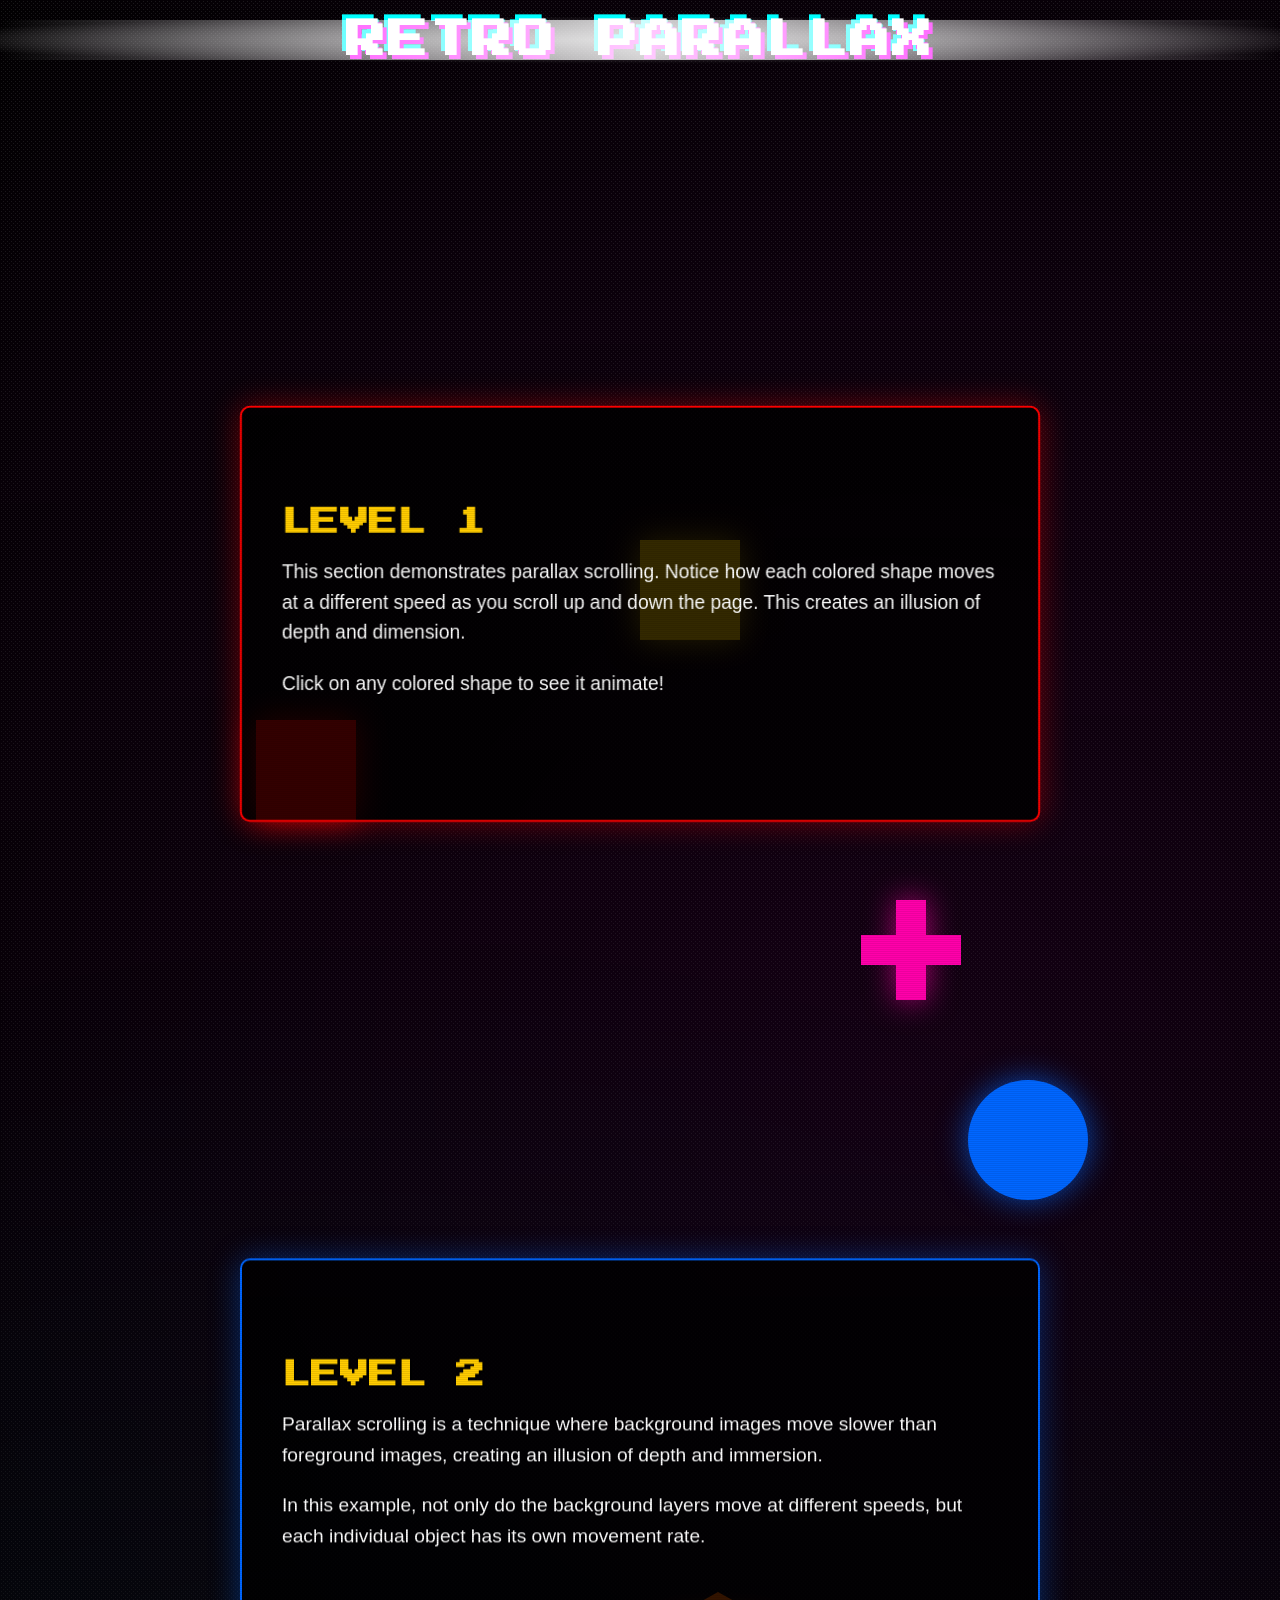
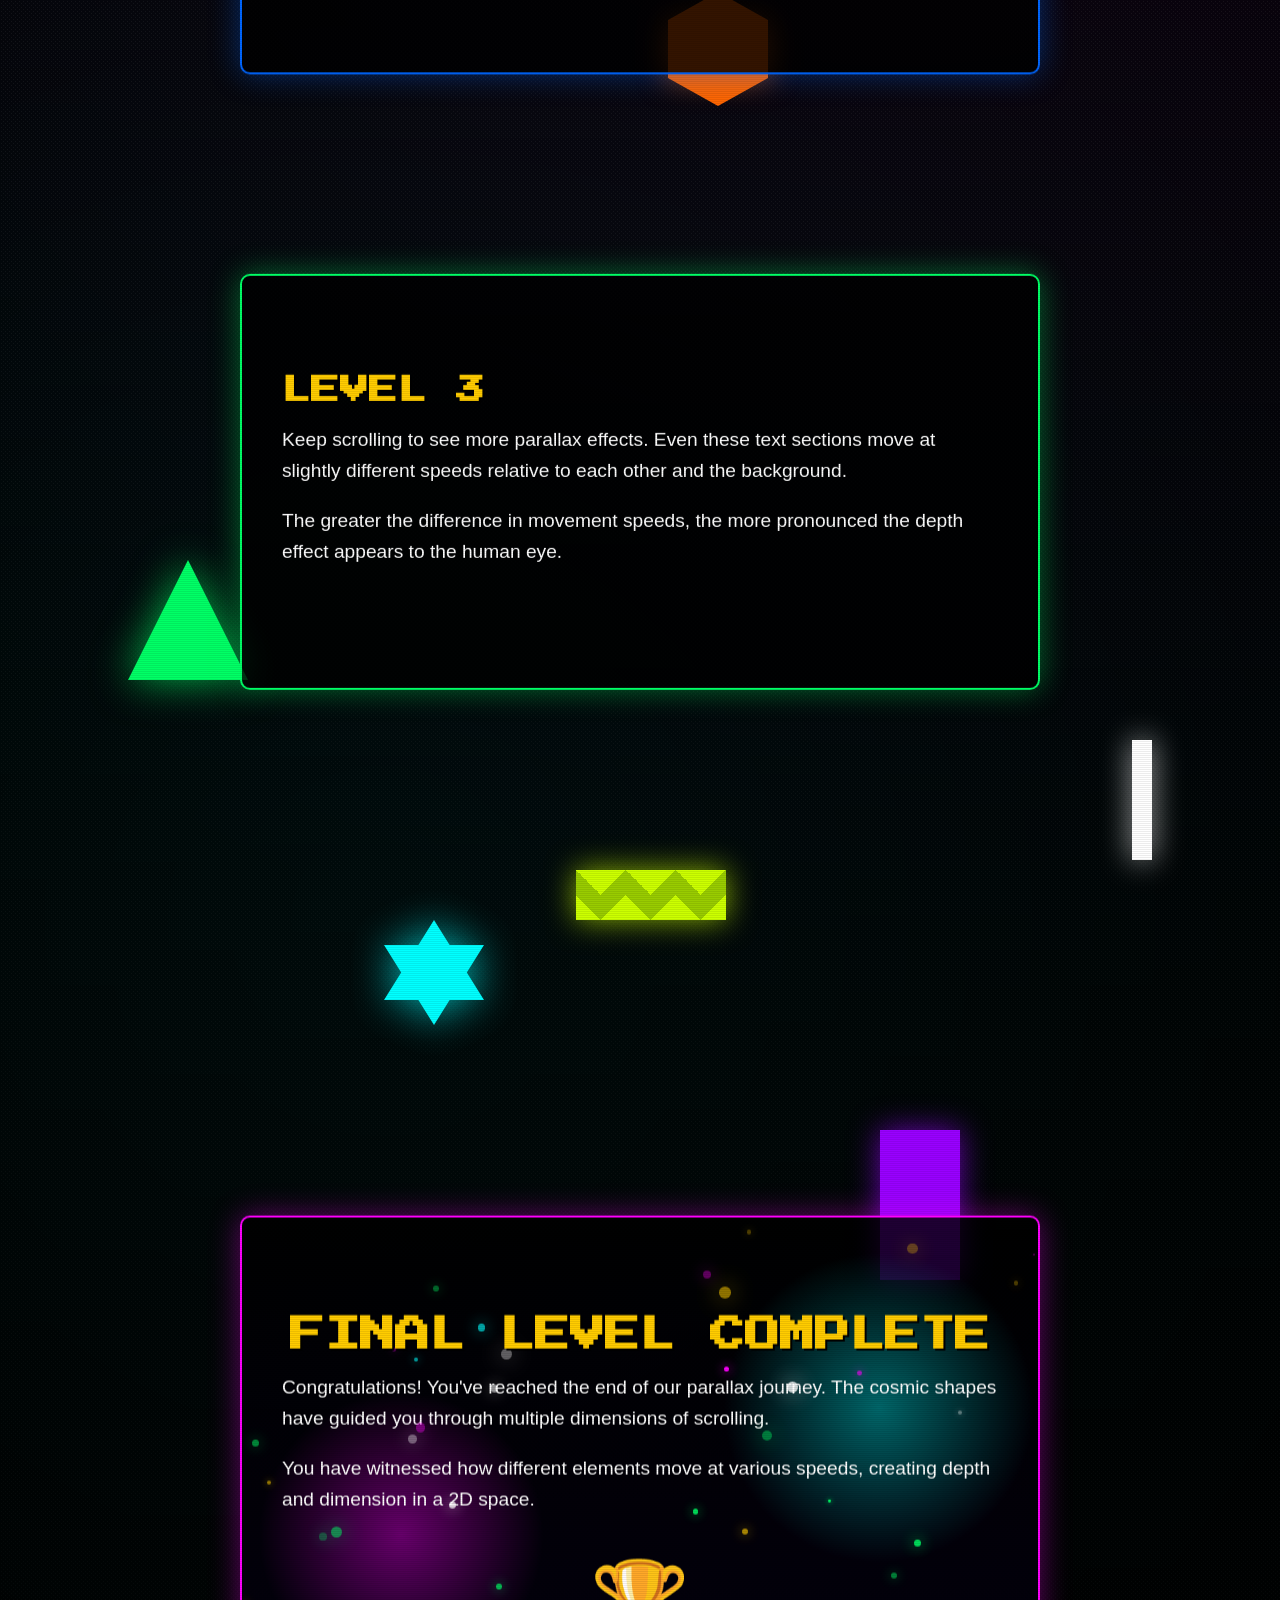
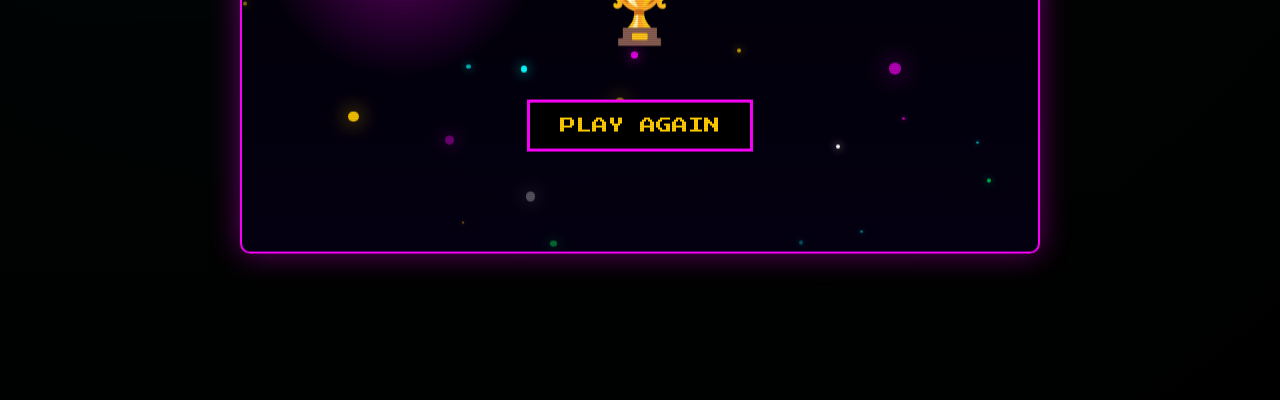
<file: task2/index.html>
<!DOCTYPE html>
<html lang="en">
<head>
  <meta charset="UTF-8">
  <meta name="viewport" content="width=device-width, initial-scale=1.0">
  <title>Pure Parallax Effect</title>
  <link href="https://fonts.googleapis.com/css2?family=Press+Start+2P&display=swap" rel="stylesheet">
  <link rel="stylesheet" href="style.css">
</head>
<body>
  <div class="fixed-title">
    <h1>RETRO PARALLAX</h1>
  </div>
  
  <div class="container">
    <div class="parallax-bg layer-0"></div>
    <div class="parallax-bg layer-1"></div>
    <div class="parallax-bg layer-2"></div>
    <div class="parallax-bg layer-3"></div>
    <div class="parallax-bg layer-4"></div>
    
    <div class="parallax-object square-red" data-speed="0.3"></div>
    <div class="parallax-object circle-blue" data-speed="0.5"></div>
    <div class="parallax-object triangle-green" data-speed="0.7"></div>
    <div class="parallax-object diamond-yellow" data-speed="0.2"></div>
    <div class="parallax-object rect-purple" data-speed="0.9"></div>
    <div class="parallax-object star-cyan" data-speed="0.4"></div>
    <div class="parallax-object hex-orange" data-speed="0.6"></div>
    <div class="parallax-object plus-pink" data-speed="0.8"></div>
    <div class="parallax-object cross-white" data-speed="0.35"></div>
    <div class="parallax-object zigzag-lime" data-speed="0.65"></div>
    
    <section class="content-section section-1" data-speed="0.1">
      <h2>LEVEL 1</h2>
      <p>This section demonstrates parallax scrolling. Notice how each colored shape moves at a different speed as you scroll up and down the page. This creates an illusion of depth and dimension.</p>
      <p>Click on any colored shape to see it animate!</p>
    </section>
    
    <section class="content-section section-2" data-speed="0.05">
      <h2>LEVEL 2</h2>
      <p>Parallax scrolling is a technique where background images move slower than foreground images, creating an illusion of depth and immersion.</p>
      <p>In this example, not only do the background layers move at different speeds, but each individual object has its own movement rate.</p>
    </section>
    
    <section class="content-section section-3" data-speed="0.15">
      <h2>LEVEL 3</h2>
      <p>Keep scrolling to see more parallax effects. Even these text sections move at slightly different speeds relative to each other and the background.</p>
      <p>The greater the difference in movement speeds, the more pronounced the depth effect appears to the human eye.</p>
    </section>
    
    <section class="content-section section-4" data-speed="0.08">
      <h2 class="final-title">FINAL LEVEL COMPLETE</h2>
      <div class="end-stars"></div>
      <p>Congratulations! You've reached the end of our parallax journey. The cosmic shapes have guided you through multiple dimensions of scrolling.</p>
      <p>You have witnessed how different elements move at various speeds, creating depth and dimension in a 2D space.</p>
      <div class="trophy">🏆</div>
      <button id="restart-btn">PLAY AGAIN</button>
    </section>
  </div>

  <script src="script.js"></script>
</body>
</html>
</file>
<file: task2/style.css>
* {
  margin: 0;
  padding: 0;
  box-sizing: border-box;
}

body {
  font-family: 'Arial', sans-serif;
  background: #111;
  color: #fff;
  overflow-x: hidden;
  height: 400vh;
  perspective: 1px;
}

.fixed-title {
  position: fixed;
  top: 20px;
  left: 0;
  width: 100%;
  text-align: center;
  z-index: 1000;
}

h1 {
  font-family: 'Press Start 2P', cursive;
  font-size: 2.5rem;
  color: #fff;
  text-shadow: 4px 4px 0 #ff00ff, -4px -4px 0 #00ffff;
  letter-spacing: 2px;
  animation: titleFlash 3s infinite;
  position: relative;
}

h1:before {
  content: '';
  position: absolute;
  top: 50%;
  left: 50%;
  transform: translate(-50%, -50%);
  width: 120%;
  height: 120%;
  background: radial-gradient(ellipse at center, rgba(255,255,255,0.7) 0%, rgba(255,255,255,0) 70%);
  z-index: -1;
  opacity: 0.7;
  animation: pulseLight 3s infinite alternate;
}

h1:after {
  content: '';
  position: absolute;
  top: 0;
  left: 0;
  width: 100%;
  height: 100%;
  background: linear-gradient(90deg, transparent, rgba(255,255,255,0.8), transparent);
  z-index: 1;
  animation: lightSweep 5s infinite;
  pointer-events: none;
}

@keyframes titleFlash {
  0% { color: #fff; text-shadow: 4px 4px 0 #ff00ff, -4px -4px 0 #00ffff; }
  25% { color: #ffcc00; text-shadow: 4px 4px 0 #ff0000, -4px -4px 0 #0000ff; }
  50% { color: #00ffff; text-shadow: 4px 4px 0 #ff6600, -4px -4px 0 #00ff66; }
  75% { color: #ff00ff; text-shadow: 4px 4px 0 #ffcc00, -4px -4px 0 #00ccff; }
  100% { color: #fff; text-shadow: 4px 4px 0 #ff00ff, -4px -4px 0 #00ffff; }
}

@keyframes pulseLight {
  0% { opacity: 0.3; width: 100%; height: 100%; }
  100% { opacity: 0.7; width: 150%; height: 150%; }
}

@keyframes lightSweep {
  0% { transform: translateX(-100%) skewX(-30deg); }
  20% { transform: translateX(100%) skewX(-30deg); }
  100% { transform: translateX(100%) skewX(-30deg); }
}

.container {
  position: relative;
  width: 100%;
  height: 400vh;
  overflow: hidden;
}

.parallax-bg {
  position: fixed;
  top: 0;
  left: 0;
  width: 100%;
  height: 100%;
  background-color: transparent;
  will-change: transform;
  z-index: 0;
}

.layer-0 {
  background: radial-gradient(circle, #000000 0%, #000000 100%);
  z-index: 1;
}

.layer-1 {
  background: radial-gradient(circle at 70% 30%, rgba(255, 0, 255, 0.1) 0%, transparent 60%);
  z-index: 2;
}

.layer-2 {
  background: radial-gradient(circle at 30% 70%, rgba(0, 255, 255, 0.1) 0%, transparent 60%);
  z-index: 3;
}

.layer-3 {
  background: linear-gradient(rgba(0, 0, 0, 0), rgba(0, 0, 0, 0)),
              url("data:image/svg+xml,%3Csvg xmlns='http://www.w3.org/2000/svg' width='4' height='4' viewBox='0 0 4 4'%3E%3Cpath fill='%23ffffff' fill-opacity='0.1' d='M1 3h1v1H1V3zm2-2h1v1H3V1z'%3E%3C/path%3E%3C/svg%3E");
  z-index: 4;
}

.layer-4 {
  background: linear-gradient(rgba(0, 0, 0, 0), rgba(0, 0, 0, 0.8));
  z-index: 5;
}

.parallax-object {
  position: fixed;
  will-change: transform;
  z-index: 10;
  transition: transform 0.2s ease;
  cursor: pointer;
}

.parallax-object:hover {
  transform: scale(1.1);
}

.square-red {
  width: 100px;
  height: 100px;
  background-color: #ff0000;
  top: 20%;
  left: 20%;
  box-shadow: 0 0 30px rgba(255, 0, 0, 0.7);
}

.circle-blue {
  width: 120px;
  height: 120px;
  background-color: #0066ff;
  border-radius: 50%;
  top: 30%;
  right: 15%;
  box-shadow: 0 0 30px rgba(0, 102, 255, 0.7);
}

.triangle-green {
  width: 0;
  height: 0;
  border-left: 60px solid transparent;
  border-right: 60px solid transparent;
  border-bottom: 120px solid #00ff66;
  top: 60%;
  left: 10%;
  filter: drop-shadow(0 0 20px rgba(0, 255, 102, 0.7));
}

.diamond-yellow {
  width: 100px;
  height: 100px;
  background-color: #ffcc00;
  transform: rotate(45deg);
  top: 15%;
  left: 50%;
  box-shadow: 0 0 30px rgba(255, 204, 0, 0.7);
}

.rect-purple {
  width: 80px;
  height: 150px;
  background-color: #9900ff;
  bottom: 20%;
  right: 25%;
  box-shadow: 0 0 30px rgba(153, 0, 255, 0.7);
}

.star-cyan {
  position: fixed;
  width: 0;
  height: 0;
  border-left: 50px solid transparent;
  border-right: 50px solid transparent;
  border-bottom: 80px solid #00ffff;
  top: 70%;
  left: 30%;
  filter: drop-shadow(0 0 20px rgba(0, 255, 255, 0.7));
}

.star-cyan:after {
  content: "";
  position: absolute;
  top: 25px;
  left: -50px;
  border-left: 50px solid transparent;
  border-right: 50px solid transparent;
  border-top: 80px solid #00ffff;
}

.hex-orange {
  width: 100px;
  height: 57.7px;
  background-color: #ff6600;
  position: fixed;
  top: 45%;
  right: 40%;
  box-shadow: 0 0 30px rgba(255, 102, 0, 0.7);
}

.hex-orange:before,
.hex-orange:after {
  content: "";
  position: absolute;
  width: 0;
  height: 0;
  border-left: 50px solid transparent;
  border-right: 50px solid transparent;
}

.hex-orange:before {
  bottom: 100%;
  border-bottom: 28.9px solid #ff6600;
}

.hex-orange:after {
  top: 100%;
  border-top: 28.9px solid #ff6600;
}

.plus-pink {
  position: fixed;
  width: 30px;
  height: 100px;
  background-color: #ff00aa;
  top: 25%;
  left: 70%;
  box-shadow: 0 0 30px rgba(255, 0, 170, 0.7);
}

.plus-pink:after {
  content: "";
  position: absolute;
  width: 100px;
  height: 30px;
  background-color: #ff00aa;
  left: -35px;
  top: 35px;
}

.cross-white {
  position: fixed;
  width: 20px;
  height: 120px;
  background-color: #ffffff;
  top: 65%;
  right: 10%;
  transform: rotate(45deg);
  box-shadow: 0 0 30px rgba(255, 255, 255, 0.7);
}

.cross-white:after {
  content: "";
  position: absolute;
  width: 120px;
  height: 20px;
  background-color: #ffffff;
  left: -50px;
  top: 50px;
  transform: rotate(90deg);
}

.zigzag-lime {
  position: fixed;
  width: 150px;
  height: 50px;
  bottom: 30%;
  left: 45%;
  background: linear-gradient(135deg, #ccff00 25%, transparent 25%) -25px 0,
              linear-gradient(225deg, #ccff00 25%, transparent 25%) -25px 0,
              linear-gradient(315deg, #ccff00 25%, transparent 25%),
              linear-gradient(45deg, #ccff00 25%, transparent 25%);
  background-size: 50px 50px;
  background-color: #99cc00;
  box-shadow: 0 0 30px rgba(204, 255, 0, 0.7);
}

.content-section {
  position: relative;
  width: 80%;
  max-width: 800px;
  margin: 0 auto;
  padding: 100px 40px;
  background-color: rgba(0, 0, 0, 0.8);
  border: 2px solid;
  border-radius: 10px;
  margin-top: 50vh;
  z-index: 20;
  will-change: transform;
}

.section-1 {
  border-color: #ff0000;
  box-shadow: 0 0 30px rgba(255, 0, 0, 0.4);
}

.section-2 {
  border-color: #0066ff;
  box-shadow: 0 0 30px rgba(0, 102, 255, 0.4);
}

.section-3 {
  border-color: #00ff66;
  box-shadow: 0 0 30px rgba(0, 255, 102, 0.4);
}

.section-4 {
  border-color: #ff00ff;
  box-shadow: 0 0 30px rgba(255, 0, 255, 0.4);
  margin-bottom: 0;
  min-height: 60vh;
  display: flex;
  flex-direction: column;
  justify-content: center;
  position: relative;
  overflow: hidden;
  background: linear-gradient(rgba(0, 0, 0, 0.8), rgba(5, 0, 20, 0.9));
}

.section-4:before {
  content: '';
  position: absolute;
  top: 0;
  left: 0;
  right: 0;
  bottom: 0;
  background: 
    radial-gradient(circle at 20% 50%, rgba(255, 0, 255, 0.4) 0%, transparent 20%),
    radial-gradient(circle at 80% 30%, rgba(0, 255, 255, 0.4) 0%, transparent 20%);
  z-index: -1;
  animation: finalGlow 5s infinite alternate;
}

@keyframes finalGlow {
  0% {
    background-position: 0% 0%, 100% 0%;
    opacity: 0.5;
  }
  100% {
    background-position: 10% 10%, 90% 20%;
    opacity: 0.8;
  }
}

h2 {
  font-family: 'Press Start 2P', cursive;
  color: #ffcc00;
  font-size: 1.8rem;
  margin-bottom: 20px;
  text-shadow: 2px 2px 0 #000;
}

p {
  font-size: 1.2rem;
  line-height: 1.6;
  margin-bottom: 20px;
}

.final-title {
  font-size: 2.2rem;
  text-align: center;
  animation: finalTitleGlow 2s infinite alternate;
  position: relative;
  z-index: 2;
}

@keyframes finalTitleGlow {
  0% {
    color: #ffcc00;
    text-shadow: 0 0 10px rgba(255, 204, 0, 0.7),
                 0 0 20px rgba(255, 204, 0, 0.5);
  }
  100% {
    color: #ff00ff;
    text-shadow: 0 0 15px rgba(255, 0, 255, 0.8),
                 0 0 30px rgba(255, 0, 255, 0.6);
  }
}

.trophy {
  font-size: 5rem;
  text-align: center;
  margin: 20px 0;
  animation: trophyGlow 1.5s infinite alternate;
}

@keyframes trophyGlow {
  0% {
    transform: scale(1);
    text-shadow: 0 0 10px rgba(255, 204, 0, 0.7);
  }
  100% {
    transform: scale(1.1);
    text-shadow: 0 0 30px rgba(255, 204, 0, 1);
  }
}

.end-stars {
  position: absolute;
  top: 0;
  left: 0;
  width: 100%;
  height: 100%;
  z-index: 0;
  overflow: hidden;
}

#restart-btn {
  font-family: 'Press Start 2P', cursive;
  background-color: #000;
  color: #ffcc00;
  border: 3px solid #ff00ff;
  padding: 15px 30px;
  font-size: 1rem;
  cursor: pointer;
  display: block;
  margin: 30px auto 0;
  transition: all 0.3s ease;
  position: relative;
  z-index: 2;
  animation: buttonPulse 2s infinite alternate;
}

@keyframes buttonPulse {
  0% {
    box-shadow: 0 0 10px rgba(255, 0, 255, 0.7);
  }
  100% {
    box-shadow: 0 0 30px rgba(255, 0, 255, 1),
                0 0 50px rgba(255, 0, 255, 0.5);
  }
}

#restart-btn:hover {
  background-color: #ff00ff;
  color: #fff;
  transform: translateY(-5px) scale(1.1);
  animation: none;
  box-shadow: 0 10px 30px rgba(255, 0, 255, 0.9);
}

.animate-pulse {
  animation: pulse 0.5s ease-in-out;
}

.animate-spin {
  animation: spin 0.7s ease-in-out;
}

.animate-bounce {
  animation: bounce 0.5s ease-in-out;
}

.animate-shake {
  animation: shake 0.5s ease-in-out;
}

.animate-flip {
  animation: flip 0.8s ease-in-out;
}

@keyframes pulse {
  0% { transform: scale(1); }
  50% { transform: scale(1.3); }
  100% { transform: scale(1); }
}

@keyframes spin {
  0% { transform: rotate(0deg); }
  100% { transform: rotate(360deg); }
}

@keyframes bounce {
  0% { transform: translateY(0); }
  50% { transform: translateY(-30px); }
  100% { transform: translateY(0); }
}

@keyframes shake {
  0% { transform: translateX(0); }
  25% { transform: translateX(-10px); }
  50% { transform: translateX(10px); }
  75% { transform: translateX(-10px); }
  100% { transform: translateX(0); }
}

@keyframes flip {
  0% { transform: perspective(400px) rotateY(0); }
  100% { transform: perspective(400px) rotateY(180deg); }
}

@media (max-width: 768px) {
  h1 {
    font-size: 1.5rem;
  }
  
  .content-section {
    width: 90%;
    padding: 50px 20px;
  }
  
  h2 {
    font-size: 1.4rem;
  }
  
  p {
    font-size: 1rem;
  }
  
  .parallax-object {
    transform: scale(0.7);
  }
}
</file>
